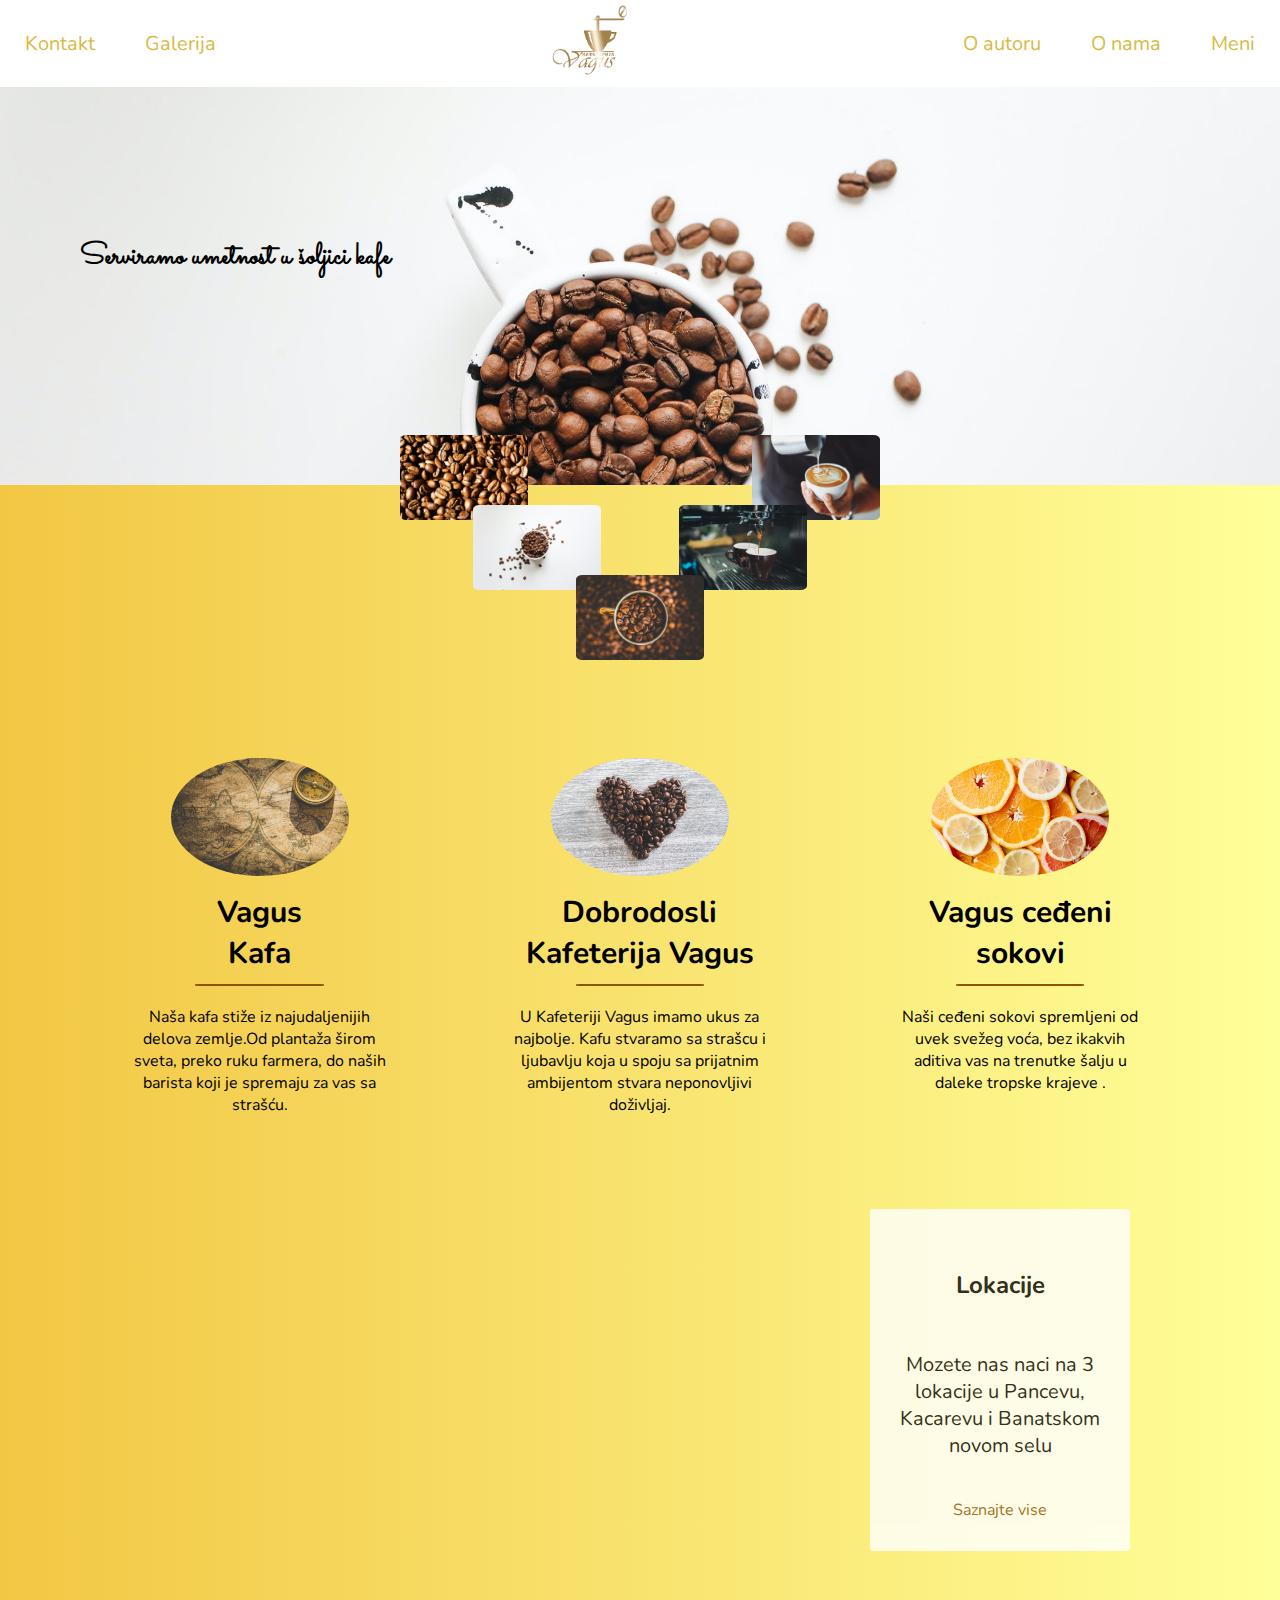
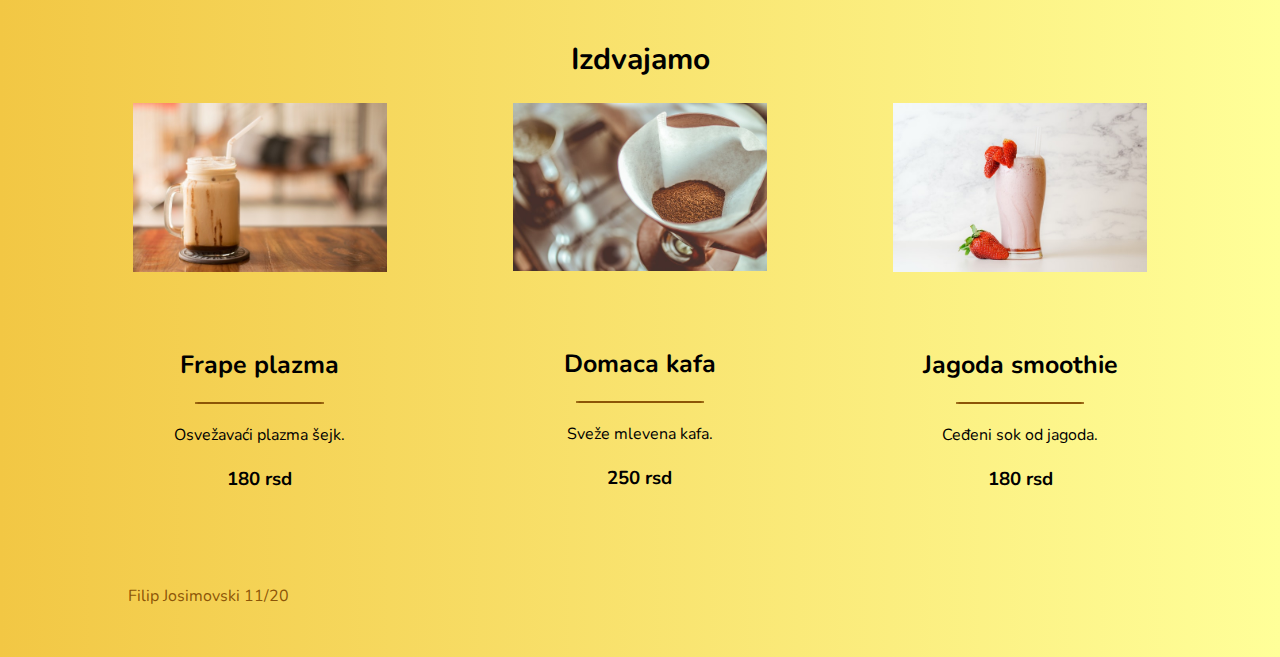
<file: index.html>
<!DOCTYPE html>
<html>
	<head>
		<title>Kafeterija Vagus  </title>
			<link rel="stylesheet" href="assets/css/style.css" type="text/css" />	
			<meta charset="UTF-8"/>
			<meta name="description" content="Kafaterija Vagus">
			<meta name="keywords" content="Vagus, Kafeterija">
			<meta name="author" content="Filip Josimovski 11/20">
			<meta name="viewport" content="width=device-width, initial-scale=1.0">
			<link rel="shortcut icon" href="assets/img/logo2.ico" />
			<link rel="stylesheet" href="https://use.fontawesome.com/releases/v5.15.1/css/all.css" integrity="sha384-vp86vTRFVJgpjF9jiIGPEEqYqlDwgyBgEF109VFjmqGmIY/Y4HV4d3Gp2irVfcrp" crossorigin="anonymous"/>
			<link href="https://fonts.googleapis.com/css2?family=Sacramento&display=swap" rel="stylesheet"/>
			<link rel="preconnect" href="https://fonts.gstatic.com">
			<link href="https://fonts.googleapis.com/css2?family=Nunito:ital,wght@1,600&display=swap" rel="stylesheet">
	</head>
	<body>
	<header>
		<nav>
		<ul>
			<li class="levo"> <a href="kontakt.html"> Kontakt</a> </li>
			<li class="levo"> <a href="galerija.html"> Galerija</a> </li>
			<li> <a href="index.html"> <img src="assets/img/logo2.png" id="logo"/></a> </li>
			<li class="desno"> <a href="meni.html"> Meni</a> </li>
			<li class="desno"> <a href="onama.html"> O nama</a> </li>
			<li class="desno"> <a href="oautoru.html"> O autoru</a> </li>
		</ul>
		<nav>
	</header>
	<div class="cover" id="coverpic">
		<div id="covertext">
		<p>Serviramo umetnost u šoljici kafe</p>
		</div>
	</div>
	<div id="gsl">
		<div id="head">
			<img src="assets/img/coffe.jpg" alt="kafa"/>
		</div>
		<div id="head1">
			<img src="assets/img/head2.jpg" alt="kafa"/>
		</div>
		<div id="head2">
			<img src="assets/img/head4.jpg" alt="kafa"/>
		</div>
		<div id="head3">
			<img src="assets/img/head1.jpg" alt="kafa"/>
		</div>
		<div id="head4">
			<img src="assets/img/head5.jpg" alt="kafa"/>
		</div>
		<div class="cleaner">
		</div>
	</div> 
	<div class="centriranje">
		<div class="p1 mlr" >
			<img src="assets/img/map.jpg" alt="mapa"/>
			<h1>Vagus<br/>Kafa</h1>
			<hr/>
			<p>Naša kafa stiže iz najudaljenijih delova zemlje.Od plantaža širom sveta, preko ruku farmera, do naših barista koji je spremaju za vas sa strašću.</p>
		</div>
		<div class="p1">
			<img src="assets/img/heart.jpg" alt="srce"/>
			<h1>Dobrodosli Kafeterija Vagus</h1>
			<hr/>
			<p>U Kafeteriji Vagus imamo ukus za najbolje. Kafu stvaramo sa strašcu i ljubavlju koja u spoju sa prijatnim ambijentom stvara neponovljivi doživljaj.</p>
		</div>
		<div class="p1 mlr" > 
			<img src="assets/img/fruit.jpg" alt="voce"/>
			<h1>Vagus ceđeni <br/> sokovi</h1>
			<hr/>
			<p>Naši ceđeni sokovi spremljeni od uvek svežeg voća, bez ikakvih aditiva vas na trenutke šalju u daleke tropske krajeve .</p>
		</div>
		<div class="cleaner">
		</div>
	</div>
	<div class="cover" id="coverpic1">
		<div id="covertext1">
			<h2><i class="fas fa-map-marker-alt"></i> Lokacije</h2>
			<p>Mozete nas naci na 3 lokacije u Pancevu, Kacarevu i Banatskom novom selu</p>
			<a href="onama.html"> Saznajte vise </a>
		</div>
	</div>
	<div class="centriranje">
		<h2>Izdvajamo</h2>
		<div class="p1 mlr p2" >
			<img src="assets/img/frape.jpg" alt="frape"/>
			<h2>Frape plazma</h2>
			<hr/>
			<p>Osvežavaći plazma šejk.</p>
			<h3> 180 rsd</h3>
		</div>
		<div class="p1 p2">
			<img src="assets/img/mlkafa.jpg" alt="mlevena kafa"/>
			<h2>Domaca kafa</h2>
			<hr/>
			<p>Sveže mlevena kafa.</p>
			<h3> 250 rsd</h3>
		</div>
		<div class="p1 mlr p2" > 
			<img src="assets/img/jagoda.jpg" alt="jagoda sejk"/>
			<h2>Jagoda smoothie</h2>
			<hr/>
			<p>Ceđeni sok od jagoda.</p>
			<h3> 180 rsd</h3>
		</div>
		<div class="cleaner">
		</div>
	</div>
	
	
	
	
	
	
	<div id="footer">
		Filip Josimovski 11/20
		<div class="mreze">
			<ul>
				<li> <a href="https://www.instagram.com/kafeterija.vagus/" target="_blank"> <i class="fab fa-instagram"></i> </a> </li>
				<li> <a href="https://www.facebook.com/caffe.vagus" target="_blank"> <i class="fab fa-facebook-square"></i> </a> </li>
				<li> <a href="https://www.youtube.com/user/DoncafeSerbia" target="_blank"> <i class="fab fa-youtube"></i> </a> </li>
				<li> <a href="#" target="_blank"> <i class="fas fa-rss-square"></i> </a> </li>
				<li> <a href="#" target="_blank"> <i class="fas fa-sitemap"></i></a> </li>
			</ul>
		</div>
	</div> 
	
	</body>
</html>
</file>
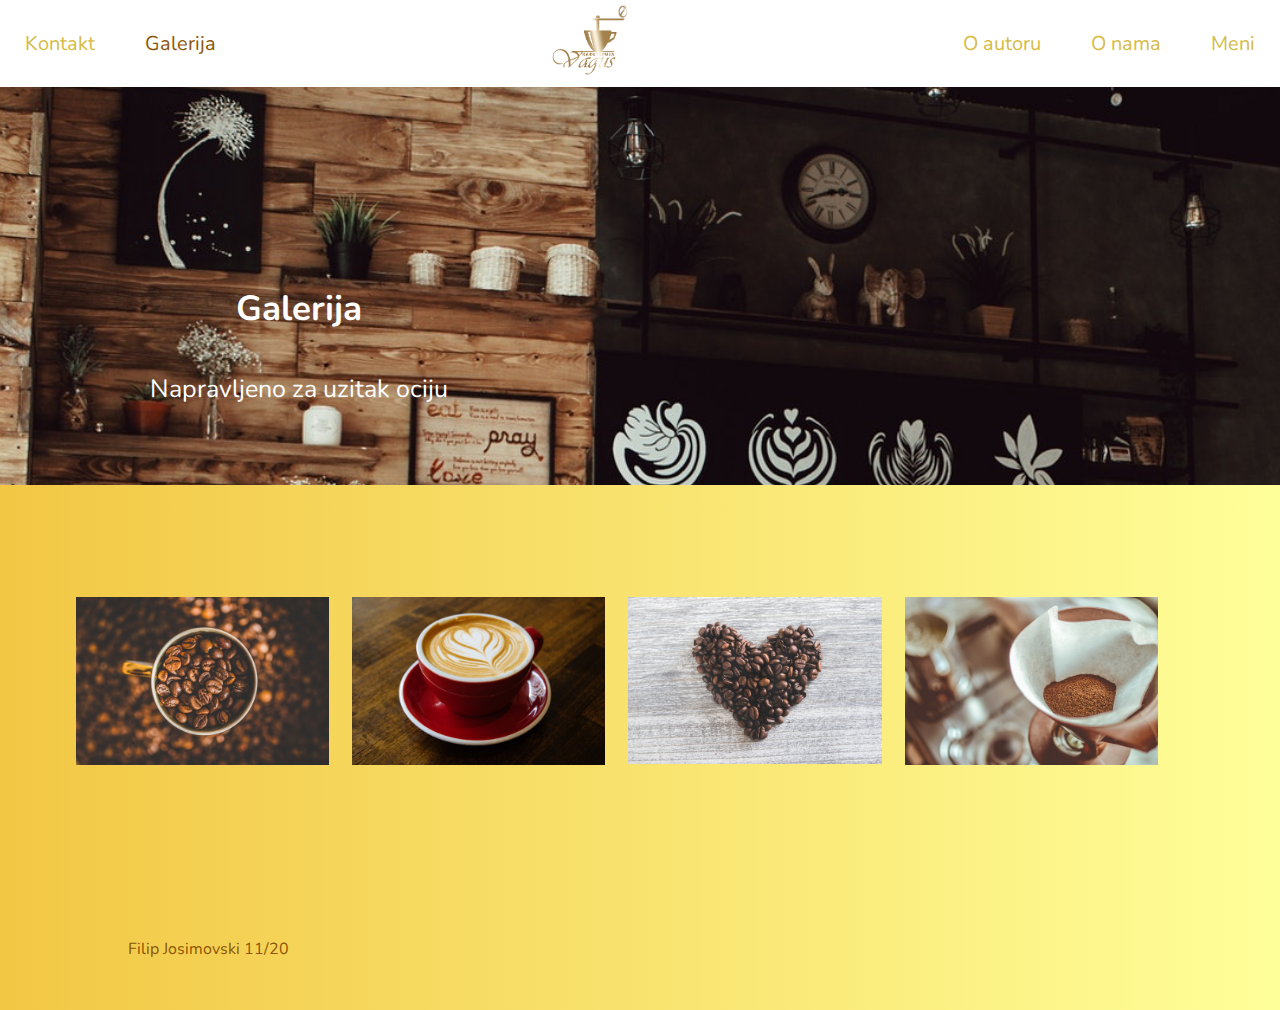
<file: galerija.html>
<!DOCTYPE html>
<html>
	<head>
		<title>Galerija  </title>
		<link rel="stylesheet" href="assets/css/style.css" type="text/css"/>	
		<meta charset="UTF-8"/>
		<meta name="description" content="Kafaterija Vagus">
		<meta name="keywords" content="Vagus, Kafeterija">
		<meta name="author" content="Filip Josimovski 11/20">
		<meta name="viewport" content="width=device-width, initial-scale=1.0">
		<link rel="shortcut icon" href="assets/img/logo2.ico" />
		<link rel="preconnect" href="https://fonts.gstatic.com">
			<link href="https://fonts.googleapis.com/css2?family=Nunito:ital,wght@1,600&display=swap" rel="stylesheet">
		<link rel="stylesheet" href="https://use.fontawesome.com/releases/v5.15.1/css/all.css" integrity="sha384-vp86vTRFVJgpjF9jiIGPEEqYqlDwgyBgEF109VFjmqGmIY/Y4HV4d3Gp2irVfcrp" crossorigin="anonymous">
	</head>
	<body>
	<header>
		<nav>
		<ul>
			<li class="levo"> <a href="kontakt.html"> Kontakt</a> </li>
			<li class="levo aktivan-link"> <a href="galerija.html"> Galerija</a> </li>
			<li> <a href="index.html"> <img src="assets/img/logo2.png" id="logo"/></a> </li>
			<li class="desno"> <a href="meni.html"> Meni</a> </li>
			<li class="desno"> <a href="onama.html"> O nama</a> </li>
			<li class="desno"> <a href="oautoru.html"> O autoru</a> </li>
		</ul>
		<nav>
	</header>
	<div class="cover" id="coverpic4">
		<div class="naslov">
		<h1>Galerija</h1>
		<p> Napravljeno za uzitak ociju</p>
		</div>
	</div>
	<section class="centriranje">
		<article>	
				<figure class="galerija">
					<img src="assets/img/head4.jpg" alt="soljica"/>
				</figure>
				<figure class="galerija">
					<img src="assets/img/capppuccino.jpg" alt="Cappuccino"/>
				</figure>
				<figure class="galerija">
					<img src="assets/img/heart.jpg" alt="srce"/>
				</figure>
				<figure class="galerija">
					<img src="assets/img/mlkafa.jpg" alt="mlin kafe"/>
				</figure>
				<div class="cleaner">
				</div>
		</article>	
	</section>
	<div id="footer">
		Filip Josimovski 11/20
		<div class="mreze">
			<ul>
				<li> <a href="https://www.instagram.com/kafeterija.vagus/" target="_blank"> <i class="fab fa-instagram"></i> </a> </li>
				<li> <a href="https://www.facebook.com/caffe.vagus" target="_blank"> <i class="fab fa-facebook-square"></i> </a> </li>
				<li> <a href="https://www.youtube.com/user/DoncafeSerbia" target="_blank"> <i class="fab fa-youtube"></i> </a> </li>
				<li> <a href="#" target="_blank"> <i class="fas fa-rss-square"></i> </a> </li>
				<li> <a href="#" target="_blank"> <i class="fas fa-sitemap"></i></a> </li>
			</ul>
		</div>
	</div>
	</body>
</html>
</file>
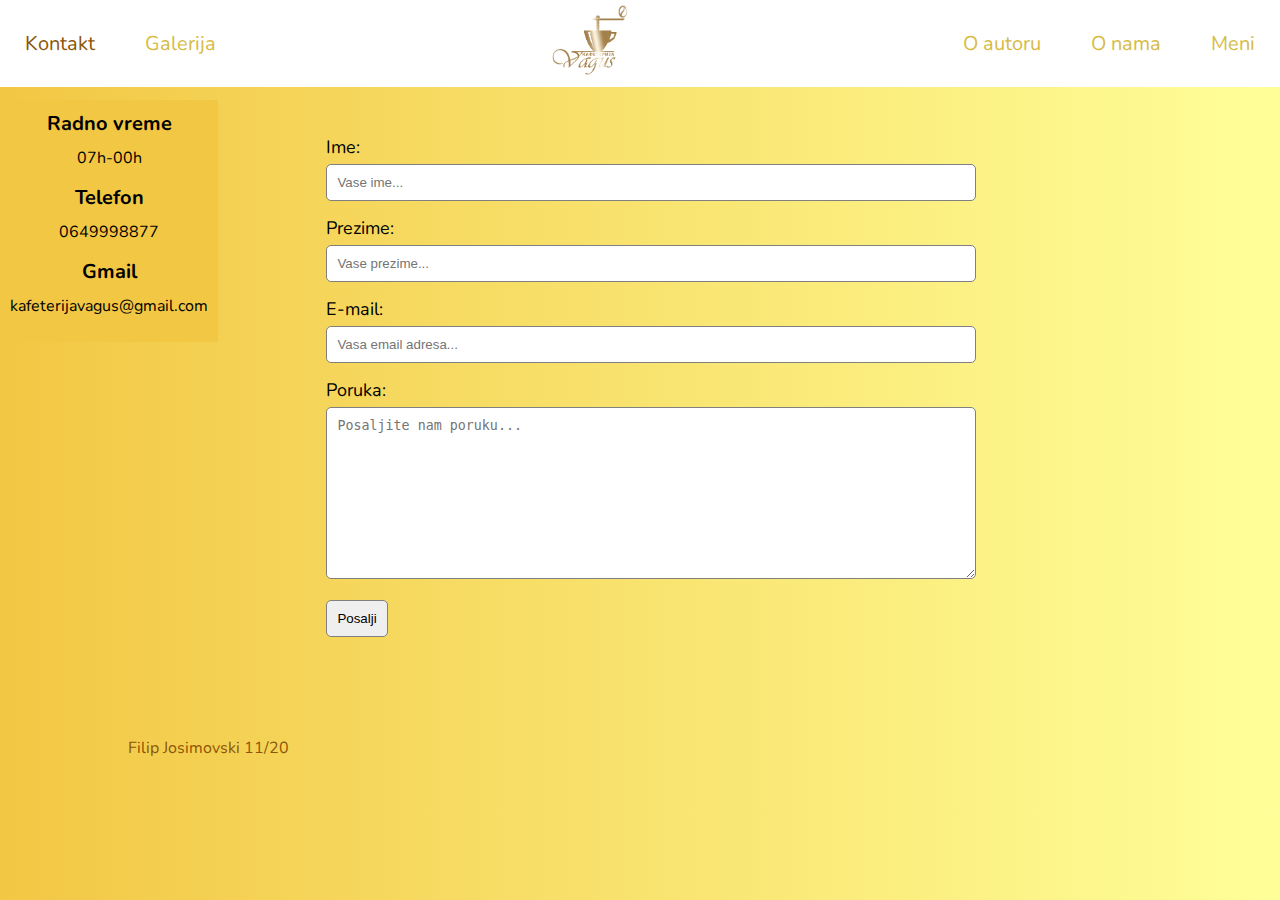
<file: kontakt.html>
<!DOCTYPE html>
<html>
	<head>
		<title>Kontakt </title>
		<link rel="stylesheet" href="assets/css/style.css" type="text/css"/>	
		<meta charset="UTF-8"/>
		<meta name="description" content="Kafaterija Vagus">
		<meta name="keywords" content="Vagus, Kafeterija">
		<meta name="author" content="Filip Josimovski 11/20">
		<meta name="viewport" content="width=device-width, initial-scale=1.0">
		<link rel="shortcut icon" href="assets/img/logo2.ico" />
		<link rel="preconnect" href="https://fonts.gstatic.com">
		<link href="https://fonts.googleapis.com/css2?family=Nunito:ital,wght@1,600&display=swap" rel="stylesheet">
		<link rel="stylesheet" href="https://use.fontawesome.com/releases/v5.15.1/css/all.css" integrity="sha384-vp86vTRFVJgpjF9jiIGPEEqYqlDwgyBgEF109VFjmqGmIY/Y4HV4d3Gp2irVfcrp" crossorigin="anonymous">
	</head>
	<body>
	<header>
		<nav>
		<ul>
			<li class="levo aktivan-link"> <a href="kontakt.html"> Kontakt</a> </li>
			<li class="levo"> <a href="galerija.html"> Galerija</a> </li>
			<li> <a href="index.html"> <img src="assets/img/logo2.png" id="logo"/></a> </li>
			<li class="desno"> <a href="meni.html"> Meni</a> </li>
			<li class="desno"> <a href="onama.html"> O nama</a> </li>
			<li class="desno"> <a href="oautoru.html"> O autoru</a> </li>
		</ul>
		<nav>
	</header>
	<div id="centar-kontakt">
		<div id="ktk">
			<form method="GET" id="forma" name="forma" action="obrada.php">
				<label for="ime"> Ime:</label> <br/>
				<input type="text" id="ime" name="ime" placeholder="Vase ime..."/> <br/>
				<label for="prezime"> Prezime:</label> <br/>
				<input type="text" id="prezime" name="prezime" placeholder="Vase prezime..."/> <br/>
				<label for="mail"> E-mail:</label> <br/>
				<input type="email" id="mail" name="mail" placeholder="Vasa email adresa..."/> <br/>
				<label for="poruka"> Poruka:</label> <br/>
				<textarea  id="poruka" name="poruka" placeholder="Posaljite nam poruku..."></textarea><br/>
				<input type="submit" value="Posalji"/>
			</form>
			
		</div>
	</div>
	<div id="ktabla">
		<h1><i class="far fa-clock"></i>Radno vreme</h1>
		<p>07h-00h</p>
		<h1><i class="fas fa-mobile-alt"></i>Telefon</h1>
		<p>0649998877</p>
		<h1><i class="far fa-envelope"></i>Gmail</h1>
		<p>kafeterijavagus&commat;gmail&period;com</p>
	</div>
	
	
	
	
	
	<div id="footer">
		Filip Josimovski 11/20
		<div class="mreze">
			<ul>
				<li> <a href="https://www.instagram.com/kafeterija.vagus/" target="_blank"> <i class="fab fa-instagram"></i> </a> </li>
				<li> <a href="https://www.facebook.com/caffe.vagus" target="_blank"> <i class="fab fa-facebook-square"></i> </a> </li>
				<li> <a href="https://www.youtube.com/user/DoncafeSerbia" target="_blank"> <i class="fab fa-youtube"></i> </a> </li>
				<li> <a href="#" target="_blank"> <i class="fas fa-rss-square"></i> </a> </li>
				<li> <a href="#" target="_blank"> <i class="fas fa-sitemap"></i></a> </li>
			</ul>
		</div>
	</div>
	</body>
</html>
</file>
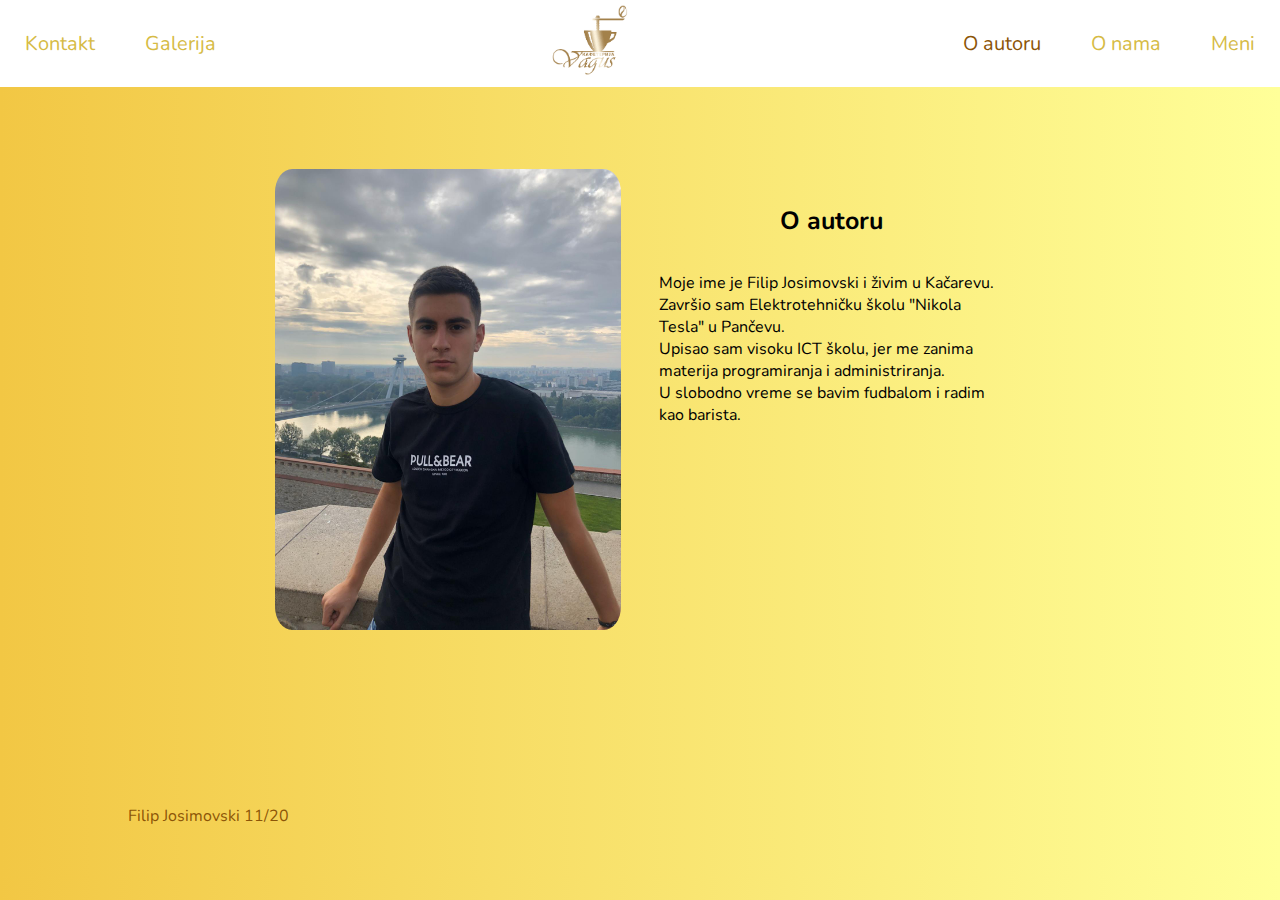
<file: oautoru.html>
<!DOCTYPE html>
<html>
	<head>
		<title>O autoru  </title>
		<link rel="stylesheet" href="assets/css/style.css" type="text/css"/>	
		<meta charset="UTF-8"/>
		<meta name="description" content="Kafaterija Vagus">
		<meta name="keywords" content="Vagus, Kafeterija">
		<meta name="author" content="Filip Josimovski 11/20">
		<meta name="viewport" content="width=device-width, initial-scale=1.0">
		<link rel="shortcut icon" href="assets/img/logo2.ico" />
		<link rel="preconnect" href="https://fonts.gstatic.com">
		<link href="https://fonts.googleapis.com/css2?family=Nunito:ital,wght@1,600&display=swap" rel="stylesheet">
		<link rel="stylesheet" href="https://use.fontawesome.com/releases/v5.15.1/css/all.css" integrity="sha384-vp86vTRFVJgpjF9jiIGPEEqYqlDwgyBgEF109VFjmqGmIY/Y4HV4d3Gp2irVfcrp" crossorigin="anonymous">
	</head>
	<body>
	<header>
		<nav>
		<ul>
			<li class="levo"> <a href="kontakt.html"> Kontakt</a> </li>
			<li class="levo"> <a href="galerija.html"> Galerija</a> </li>
			<li> <a href="index.html"> <img src="assets/img/logo2.png" id="logo"/></a> </li>
			<li class="desno"> <a href="meni.html"> Meni</a> </li>
			<li class="desno"> <a href="onama.html"> O nama</a> </li>
			<li class="desno aktivan-link"> <a href="oautoru.html"> O autoru</a> </li>
		</ul>
		<nav>
	</header>
		
	<section class="centriranje1">
		<article>	
				<figure class="autor">
					<img src="assets/img/autor.jpg" alt="autor"/>
				</figure>
				<figure class="autor">
						<h1>O autoru</h1>
						<p>Moje ime je Filip Josimovski i živim u Kačarevu. Završio sam Elektrotehničku školu &#34;Nikola Tesla&#34; u Pančevu.</br>
						Upisao sam visoku ICT školu, jer me zanima materija programiranja i administriranja.</br>
						U slobodno vreme se bavim fudbalom i radim kao barista.
						</p>
				</figure>
				<div class="cleaner">
				</div>
		</article>
	</section>
	
	
	
	
	
	
	
	
	<div id="footer">
		Filip Josimovski 11/20
		<div class="mreze">
			<ul>
				<li> <a href="https://www.instagram.com/kafeterija.vagus/" target="_blank"> <i class="fab fa-instagram"></i> </a> </li>
				<li> <a href="https://www.facebook.com/caffe.vagus" target="_blank"> <i class="fab fa-facebook-square"></i> </a> </li>
				<li> <a href="https://www.youtube.com/user/DoncafeSerbia" target="_blank"> <i class="fab fa-youtube"></i> </a> </li>
				<li> <a href="#" target="_blank"> <i class="fas fa-rss-square"></i> </a> </li>
				<li> <a href="#" target="_blank"> <i class="fas fa-sitemap"></i></a> </li>
			</ul>
		</div>
	</div>
	
	</body>
</html>
</file>
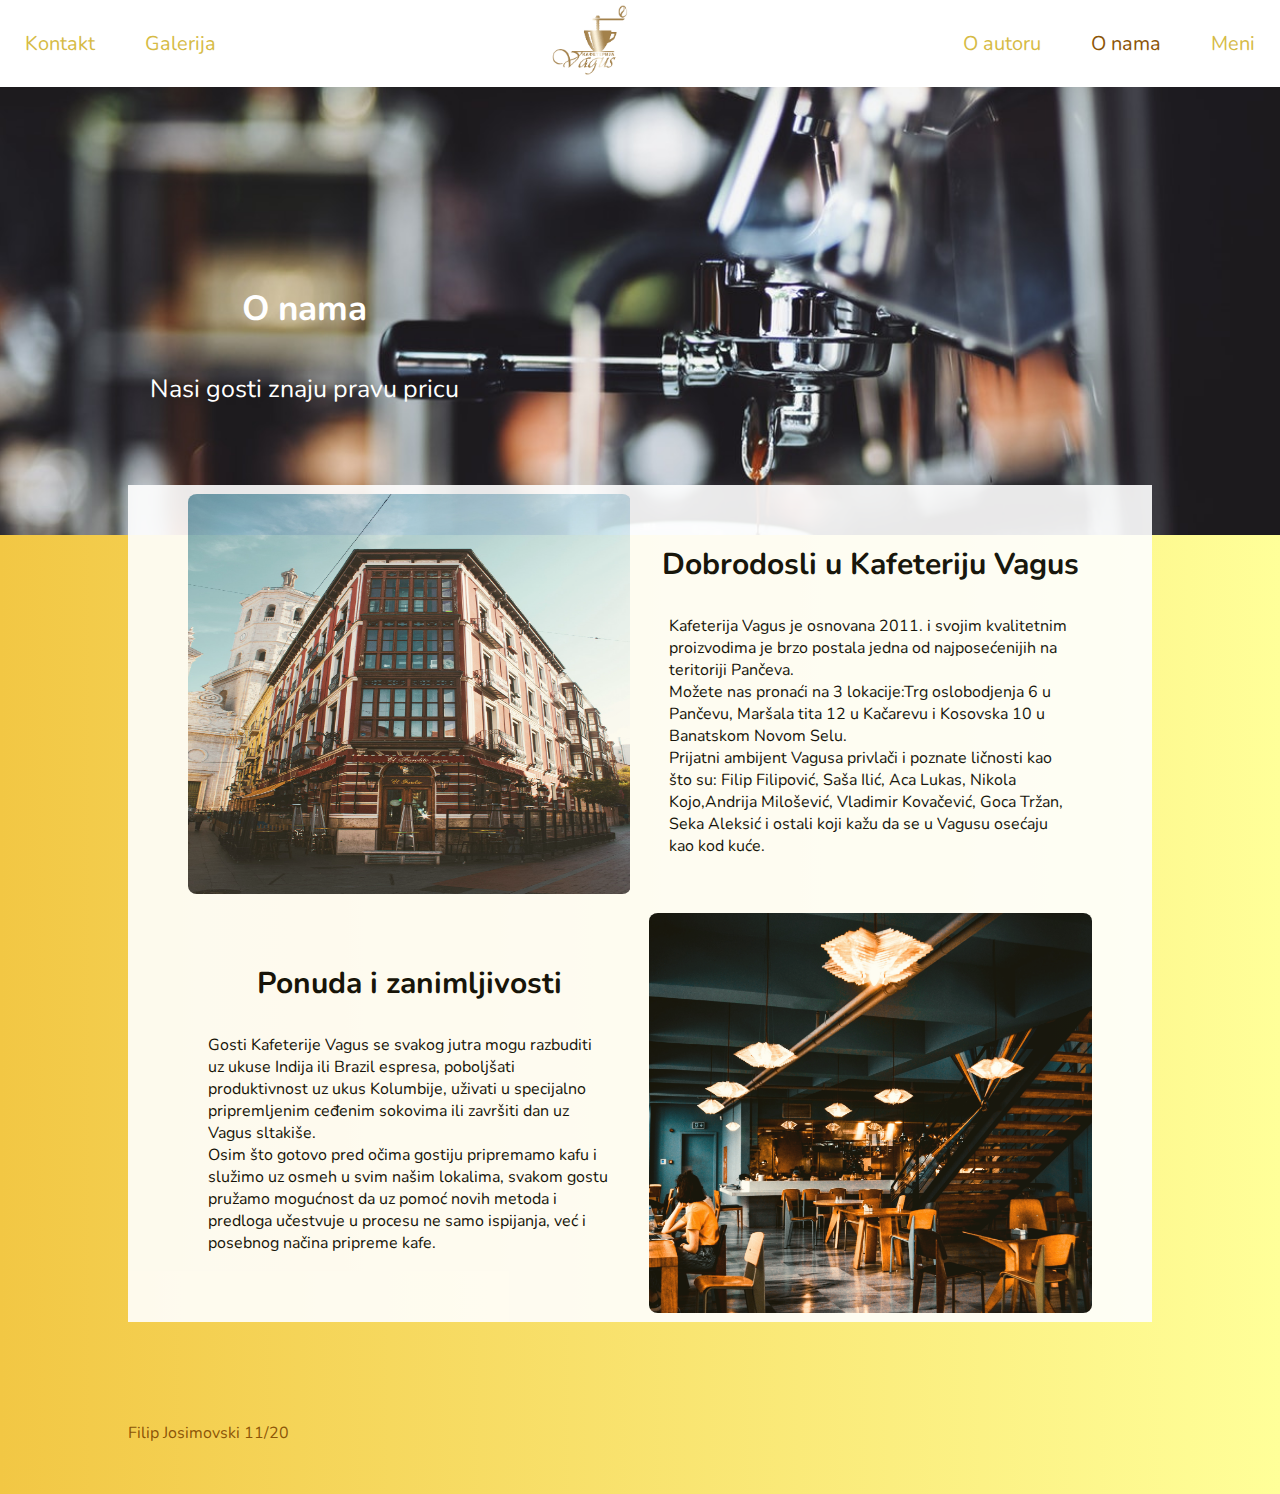
<file: onama.html>
<!DOCTYPE html>
<html>
	<head>
		<title>O nama  </title>
		<link rel="stylesheet" href="assets/css/style.css" type="text/css"/>	
		<meta charset="UTF-8"/>
		<meta name="description" content="Kafaterija Vagus">
		<meta name="keywords" content="Vagus, Kafeterija">
		<meta name="author" content="Filip Josimovski 11/20">
		<meta name="viewport" content="width=device-width, initial-scale=1.0">
		<link rel="shortcut icon" href="assets/img/logo2.ico" />
		<link rel="preconnect" href="https://fonts.gstatic.com">
		<link href="https://fonts.googleapis.com/css2?family=Nunito:ital,wght@1,600&display=swap" rel="stylesheet">
		<link rel="stylesheet" href="https://use.fontawesome.com/releases/v5.15.1/css/all.css" integrity="sha384-vp86vTRFVJgpjF9jiIGPEEqYqlDwgyBgEF109VFjmqGmIY/Y4HV4d3Gp2irVfcrp" crossorigin="anonymous">
	</head>
	<body>
	<header>
		<nav>
		<ul>
			<li class="levo"> <a href="kontakt.html"> Kontakt</a> </li>
			<li class="levo"> <a href="galerija.html"> Galerija</a> </li>
			<li> <a href="index.html"> <img src="assets/img/logo2.png" id="logo"/></a> </li>
			<li class="desno"> <a href="meni.html"> Meni</a> </li>
			<li class="desno aktivan-link"> <a href="onama.html"> O nama</a> </li>
			<li class="desno"> <a href="oautoru.html"> O autoru</a> </li>
		</ul>
		<nav>
	</header>
	<div class="cover" id="coverpic2">
		<div class="naslov">
		<h1>O nama</h1>
		<p>Nasi gosti znaju pravu pricu</p>
		</div>
	</div>
	<div id="pozadina">
		<div class="centriranje">
			<div class="O1"  id="s2">
			</div>
			<div class="O1">
			<h2>Dobrodosli u Kafeteriju Vagus</h2>
			<p>Kafeterija Vagus je osnovana 2011. i svojim kvalitetnim proizvodima je brzo postala jedna od najposećenijih na teritoriji Pančeva.</br>
			Možete nas pronaći na 3 lokacije:Trg oslobodjenja 6 u Pančevu, Maršala tita 12 u Kačarevu i Kosovska 10 u Banatskom Novom Selu.</br>
			Prijatni ambijent Vagusa privlači i poznate ličnosti  kao što su: Filip Filipović, Saša Ilić, Aca Lukas, Nikola Kojo,Andrija Milošević, Vladimir Kovačević, Goca Tržan, Seka Aleksić i ostali
			koji kažu da se u Vagusu osećaju kao kod kuće.
			</p>
			</div>
			<div class="cleaner">
			</div>
		</div>	
	
		<div class="centriranje">
			<div class="O1">
			<h2>Ponuda i zanimljivosti</h2>
			<p>Gosti Kafeterije Vagus se svakog jutra mogu razbuditi uz ukuse Indija ili Brazil espresa, poboljšati produktivnost uz ukus Kolumbije, 
			uživati u specijalno pripremljenim ceđenim sokovima ili završiti dan uz Vagus sltakiše.</br>
			Osim što gotovo pred očima gostiju pripremamo kafu i služimo uz osmeh u svim našim lokalima,
			svakom gostu pružamo mogućnost da uz pomoć novih metoda i predloga učestvuje u procesu ne samo ispijanja, već i posebnog načina pripreme kafe.
			</p>
			</div>
			<div class="O1" id="s1">
			</div>
			<div class="cleaner">
			</div>
		</div>	
	</div>
	
	<div id="footer">
		Filip Josimovski 11/20
		<div class="mreze">
			<ul>
				<li> <a href="https://www.instagram.com/kafeterija.vagus/" target="_blank"> <i class="fab fa-instagram"></i> </a> </li>
				<li> <a href="https://www.facebook.com/caffe.vagus" target="_blank"> <i class="fab fa-facebook-square"></i> </a> </li>
				<li> <a href="https://www.youtube.com/user/DoncafeSerbia" target="_blank"> <i class="fab fa-youtube"></i> </a> </li>
				<li> <a href="#" target="_blank"> <i class="fas fa-rss-square"></i> </a> </li>
				<li> <a href="#" target="_blank"> <i class="fas fa-sitemap"></i></a> </li>
			</ul>
		</div>
	</div>
	
	</body>
</html>
</file>
<file: assets/css/style.css>
*{
	margin:0px;
	padding:0px;
}
body{
	background: linear-gradient(to right, #f2c744 0%, #ffff99 100%);
	font-family: 'Nunito', sans-serif;
	margin-top:85px;
	transition:0.5s;
}
header{
	width:100%;
	background-color:#ffffff;
	text-align:center;
	position:fixed;
	z-index:500;
	top:0px;	
}
nav ul{
	list-style-type:none;
}
nav ul li{
	display:inline;
	padding:30px 25px;
	text-align:center;
}
nav ul li a, p2 a{
	text-decoration:none;
	color:#d6bb45;
	font-size:20px;
	padding:10px 0px;
}
.levo{
	float:left;
}
.desno{
	float:right;
}
#logo{
	width:80px;
	height:80px;
}
header ul li a:hover, .aktivan-link a{
	color:#8c5507;
}
.cleaner{
	clear:both;
}
/* === O NAMA === */
.centriranje{
	width:90%;
	margin:0px auto;
}
.centriranje h2{
	text-align:center;
	margin-top:50px;
	font-size:30px;
}
.O1{
	width:48%;
	float:left;
	margin: 1%;
	height:400px;
}
.O1 img{
	width:100%;
	height:100%;
}
.O1 h1{
	text-align:center;
	padding:20px;
}
.O1 p{
	padding:30px 20px;
}
#s2{
	background-image: url("../img/img3.jpg");
	background-size:100% 100%;
	background-repeat:no-repeat;
	border-radius:2%;
}
#s1{
	background-image: url("../img/img4.jpg");
	background-size:cover;
	background-position:center center;
	background-repeat:no-repeat;
	border-radius:2%;
}
#coverpic2{
	background-image:url("../img/aparat.jpg");
	height:450px;
}
#pozadina{
	margin:0px auto;
	width:80%;
	background-color:white;
	position:relative;
	top:-50px;
	opacity:0.9;
}
.naslov{
	position:absolute;
	left:150px;
	top:200px;
	color:#fff;
	/*text-align:center;*/
}
.naslov p{
	margin-top:40px;
	font-size:25px;
}
.naslov h1{
	font-size:35px;
	text-align:center;
}
/* ====FOOTER=====*/
#footer{
	width:80%;
	margin:50px auto;
	color:#8c5507;
}
.mreze{
	display:inline;
	font-size:15px;
	padding:10px;
}
.mreze a:hover{
	padding:0px 5px;
	font-size:19px;
}
.mreze ul{
	list-style-type:none;
	float:right;
}
.mreze ul li{
	display:inline;
	padding:0px 10px;
}
.mreze ul li a{
	text-decoration:none;
	font-size:20px;
	color:#8c5507;
	transition:0.5s ease-in-out;
}
/* ====INDEX=====*/
#coverpic{
	background-image:url(../img/coffe3.jpg);
}
.cover{
	margin-top:50px;
	width:100%;
	height:400px;
	position:relative;
	background-repeat:no-repeat;
	background-position:center;
	background-size:cover;
	background-attachment:fixed;
}
#covertext{
	position:absolute;
	top:150px;
	left:80px;
}
#covertext p{
	font-family: 'Sacramento', cursive;
	font-size:30px;
	font-weight:bold;
}
#gsl{
	width:50%;
	height:250px;
	margin:0px auto;
	position:relative;
	top:-50px;
}
#gsl div img{
	width:20%;
	float:left;
	border-radius:5%;
}
#gsl div{
	position:relative;
}
#head{
	left:80px;
	z-index:1;
}
#head4{
	left:-80px;
	z-index:1;
}
#head1{
	top:70px;
	left:25px;
	z-index:2;
}
#head3{
	top:70px;
	left:-25px;
	z-index:2;
}
#head2{
	top:140px;
	z-index:3;
} 
.p1{
	width:22%;
	float:left;
	text-align:center;
	padding:2% 5%;
}
.mlr{
	margin-left:1%;
	margin-right:1%;
}
.p1 img{
	width:70%;
	border-radius:50%;
}
.p1 h1{
	font-size:30px;
	padding:10px 0px;
}
.p1 hr{
	width:50%;
	margin:0px auto;
	border: 1px solid #8c5507;
	border-radius:10%;
	margin-bottom:20px;
}
#coverpic1{
	background-image:url(../img/outdoor3.jpg);
}
#covertext1{
	width:200px;
	background-color:white;
	opacity:0.8;
	position:absolute;
	top:20px;
	right:150px;
	text-align:center;
	padding:30px;
	border-radius:1%;
}
#covertext1 p{
	font-size:20px;
	padding-top:20px;
	padding-bottom:40px;
}
#covertext1 h2{
	padding:30px 0px;
}
#covertext1 a{
	margin-top:20px;
	text-decoration:none;
	color:#8c5507;
}
.p2 img{
	width:100%;
	border-radius:0%;
}
.p2 h2{
	font-size:25px;
	padding:20px 0px;
}
.p2 h3{
	padding:20px 0px;
}
/* === MENI === */
#coverpic3{
	background-image:url("../img/k2.jpg");
}

.meni{
	width:31.3%;
	float:left;
	padding:1%;
}
.meni img, .galerija img{
	width:100%;
	margin-top:20px;
	z-index:1;
	transition:0.5s ease-in-out;
	
}
.meni img:hover{
	margin-top:10px;
}
.meni figcaption{
	text-align:center;
	padding:20px;
}
.meni figcaption p{
	margin:20px;
	font-weight:bold;
}
#meni-naslovi h1{
	margin-top:50px;
	font-size:40px;
	text-align:center;
}
/* === GAALERIJA === */
#coverpic4{
	background-image:url("../img/galerija.jpg");
}
.galerija{
	width:22%;
	float:left;
	padding:1%;
	margin-top:80px;
	height:300px;
}
.galerija img:hover{
	position:relative;
	z-index:5;
	width:150%;
	
}
/* === KONTAKT === */
#centar-kontakt, #ktk{
	width:70%;
	margin:0px auto;
}
#ktk{
	padding:50px 20px;
	font-size:18px;
}
#ime, #prezime, #mail, #poruka{
	width:100%;
	margin-top:5px;
	margin-bottom:15px;
	padding:10px;
	border-radius:5px;
	border:1px solid gray;

}
 #poruka{
	 height:150px;
	 resize:vertical;
 }
input[type=submit]{
	padding:10px;
	border-radius:5px;
	border:1px solid gray;
}
#ktabla{
	background-color: #f2c744;
	position:absolute;
	text-align:center;
	top:100px;
	padding:10px;
	animation-name: move;
	animation-duration: 3s;
	animation-delay: 2s;
}
#ktabla h1{
	font-size:20px;
	margin-bottom:10px;
}
#ktabla p{
	margin-bottom:15px;
}
@keyframes move {
  0%   { left:0px; top:100px;}
  25%  { left:0px; top:200px;}
  50%  { left:0px; top:300px;}
  75%  { left:0px; top:200px;}
  100% { left:0px; top:100px;}
}
/* === o autoru === */
.centriranje1{
	width:60%;
	margin:150px auto;
}
.autor{
	width:45%;
	float:left;
	margin:2.5%;
}
.autor img{
	width:100%;
	border-radius:5%;
}
.autor h1{
	padding:10%;
	text-align:center;
	font-size:25px;
}
</file>
